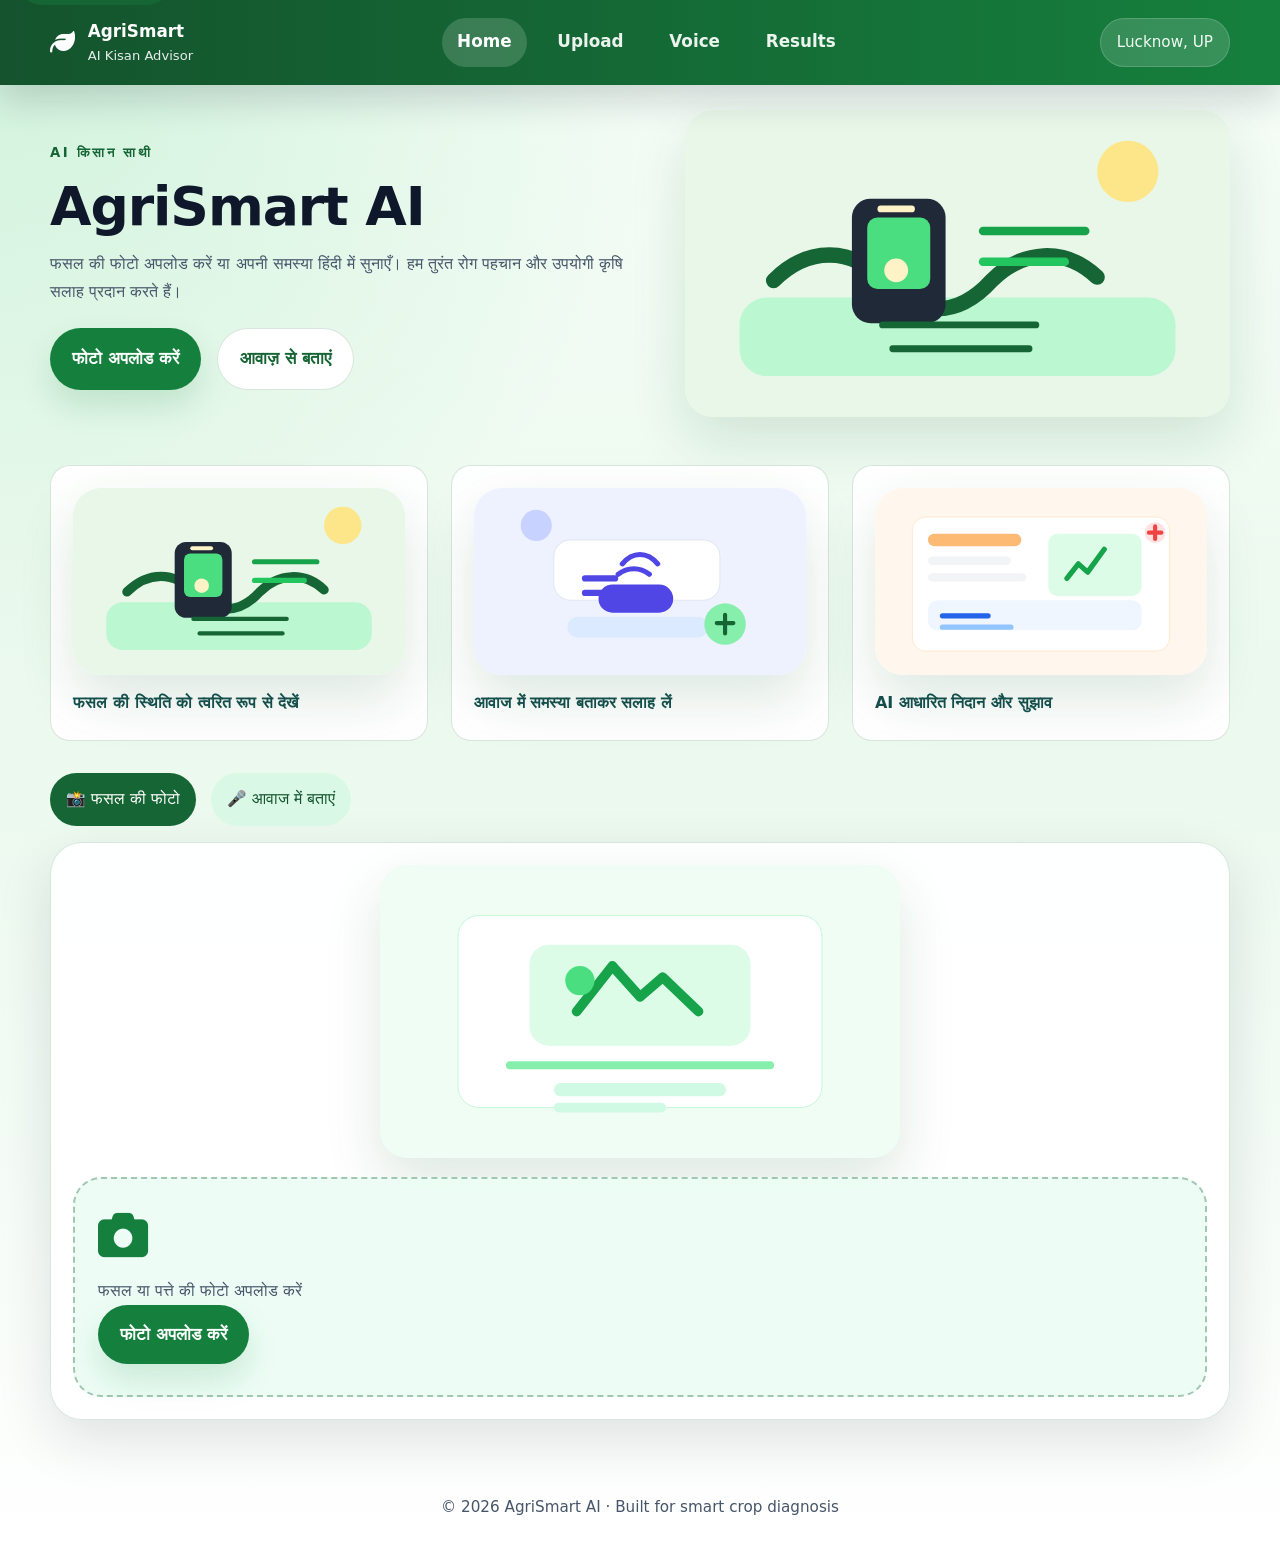
<file: index.html>
<!DOCTYPE html>
<html lang="hi">
<head>
  <meta charset="UTF-8">
  <meta name="viewport" content="width=device-width, initial-scale=1.0">
  <meta name="description" content="AgriSmart AI एक AI-आधारित कृषि सहायक है जो फसल की फोटो से रोग पहचान और उपयोगी सलाह देता है।">
  <meta name="theme-color" content="#15803d">
  <meta property="og:title" content="AgriSmart AI">
  <meta property="og:description" content="फसल की फोटो अपलोड करें और तुरंत AI से रोग पहचान और कृषि सलाह पाएं।">
  <title>AgriSmart AI</title>
  <link rel="stylesheet" href="css/style.css">
  <link rel="stylesheet" href="https://cdnjs.cloudflare.com/ajax/libs/font-awesome/6.5.0/css/all.min.css">
</head>
<body>
  <a class="skip-link" href="#main-content">मुख्य सामग्री पर जाएँ</a>
  <nav class="navbar" aria-label="Primary navigation">
    <div class="nav-container">
      <a class="logo" href="index.html" aria-label="AgriSmart AI होम">
        <i class="fas fa-leaf"></i>
        <div>
          <h2>AgriSmart</h2>
          <p>AI Kisan Advisor</p>
        </div>
      </a>
      <button class="menu-toggle" id="menu-toggle" aria-label="Open navigation menu" aria-expanded="false" aria-controls="nav-links">
        <span></span><span></span><span></span>
      </button>
      <div class="nav-links" id="nav-links">
        <a class="nav-link active" href="index.html">Home</a>
        <a class="nav-link" href="#upload-section">Upload</a>
        <a class="nav-link" href="#voice-section">Voice</a>
        <a class="nav-link" href="results.html">Results</a>
      </div>
      <div class="location" aria-label="Current location">Lucknow, UP</div>
    </div>
  </nav>

  <main id="main-content" class="container">
    <section class="hero" aria-labelledby="hero-heading">
      <div class="hero-grid">
        <div>
          <span class="eyebrow">AI किसान साथी</span>
          <h1 id="hero-heading">AgriSmart AI</h1>
          <p>फसल की फोटो अपलोड करें या अपनी समस्या हिंदी में सुनाएँ। हम तुरंत रोग पहचान और उपयोगी कृषि सलाह प्रदान करते हैं।</p>
          <div class="hero-actions">
            <button class="btn btn-primary" type="button" onclick="showTab(0)">फोटो अपलोड करें</button>
            <button class="btn btn-secondary" type="button" onclick="showTab(1)">आवाज़ से बताएं</button>
          </div>
        </div>
        <div class="hero-image">
          <img src="assets/crop-check.svg" alt="Illustration of an AI crop inspection app" loading="eager" decoding="async">
        </div>
      </div>
    </section>

    <section class="image-showcase" aria-label="App feature images">
      <article class="image-card">
        <img src="assets/crop-check.svg" alt="Illustration of checking crop health with a phone" loading="lazy" decoding="async">
        <p>फसल की स्थिति को त्वरित रूप से देखें</p>
      </article>
      <article class="image-card">
        <img src="assets/voice-guide.svg" alt="Illustration of voice-based crop guidance" loading="lazy" decoding="async">
        <p>आवाज में समस्या बताकर सलाह लें</p>
      </article>
      <article class="image-card">
        <img src="assets/diagnosis.svg" alt="Illustration of AI diagnosis results" loading="lazy" decoding="async">
        <p>AI आधारित निदान और सुझाव</p>
      </article>
    </section>

    <div class="tabs" role="tablist" aria-label="Upload or voice interface">
      <button class="tab-btn active" type="button" role="tab" aria-selected="true" aria-controls="photo-tab" onclick="showTab(0)">📸 फसल की फोटो</button>
      <button class="tab-btn" type="button" role="tab" aria-selected="false" aria-controls="voice-tab" onclick="showTab(1)">🎤 आवाज में बताएं</button>
    </div>

    <section id="photo-tab" class="tab-content" role="tabpanel" aria-labelledby="photo-tab-button">
      <div class="upload-box" id="upload-section">
        <div class="section-illustration">
          <img src="assets/upload-photo.svg" alt="Illustration of uploading a crop photo" loading="lazy" decoding="async">
        </div>
        <form id="upload-form" enctype="multipart/form-data">
          <input type="file" id="image-upload" accept="image/*" hidden>
          <div id="preview-card" class="preview-card" style="display:none;">
            <img id="preview-img" alt="Selected photo preview">
            <div id="preview-text"></div>
          </div>
          <div class="upload-area" onclick="document.getElementById('image-upload').click()" role="button" tabindex="0" onkeydown="if(event.key==='Enter'||event.key===' '){event.preventDefault(); document.getElementById('image-upload').click();}">
            <i class="fas fa-camera fa-3x" aria-hidden="true"></i>
            <p>फसल या पत्ते की फोटो अपलोड करें</p>
            <button id="upload-btn" type="button" class="btn btn-primary" onclick="uploadImage()">फोटो अपलोड करें</button>
          </div>
        </form>
      </div>
    </section>

    <section id="voice-tab" class="tab-content" role="tabpanel" aria-labelledby="voice-tab-button" hidden>
      <div class="voice-box" id="voice-section">
        <div class="section-illustration">
          <img src="assets/voice-guide.svg" alt="Illustration of a voice assistant guiding crop diagnosis" loading="lazy" decoding="async">
        </div>
        <button id="record-btn" class="record-btn" type="button" aria-label="Record voice note">
          <i class="fas fa-microphone" aria-hidden="true"></i>
        </button>
        <p id="voice-status">अपनी समस्या बताएं (हिंदी में बोलें)</p>
      </div>
    </section>
  </main>

  <footer class="site-footer">
    <p>© 2026 AgriSmart AI · Built for smart crop diagnosis</p>
  </footer>

  <script src="fronend.js"></script>
</body>
</html>
</file>
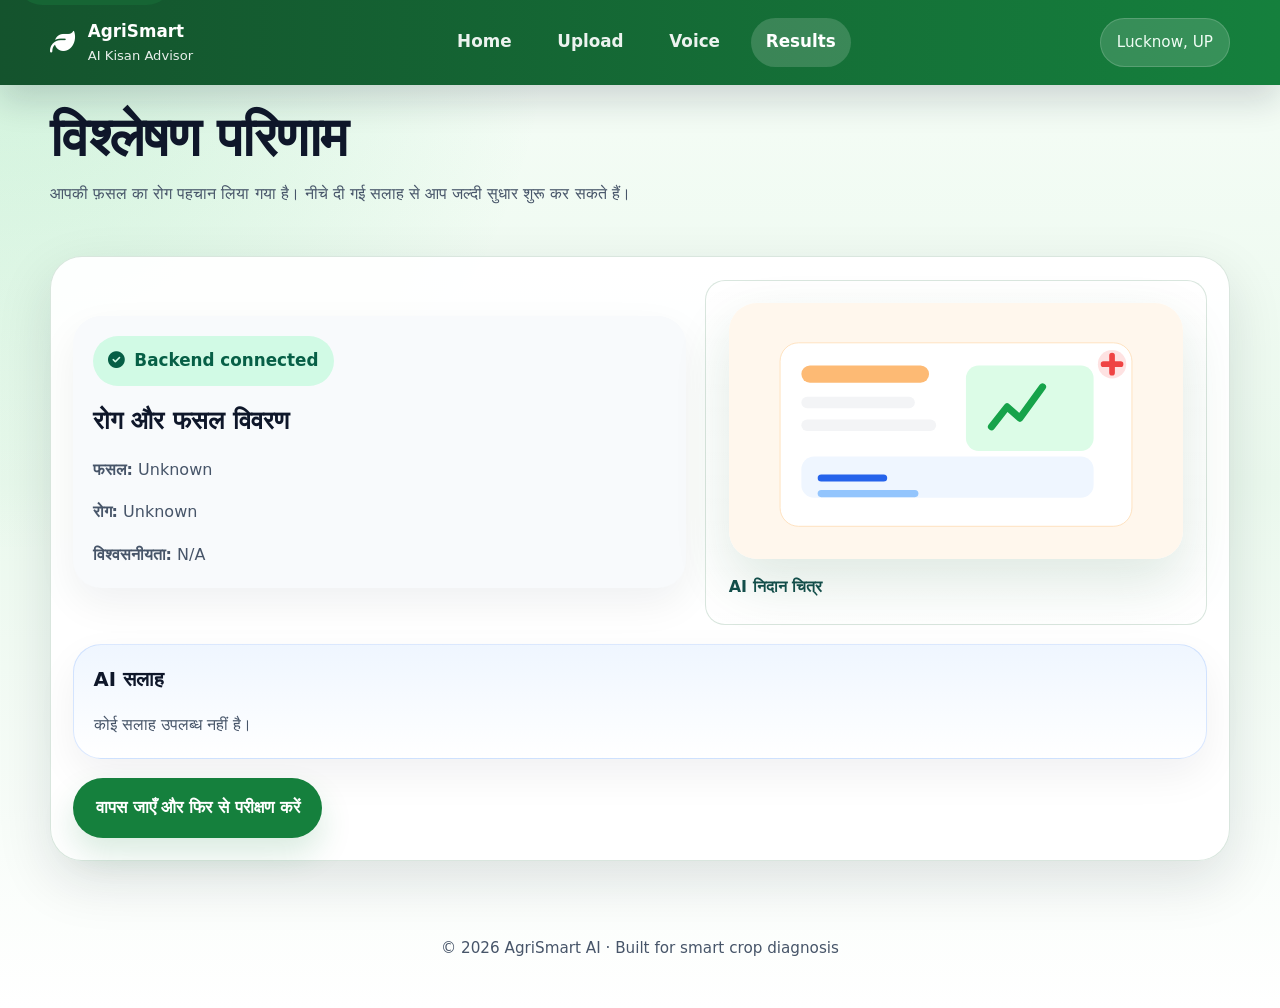
<file: results.html>
<!DOCTYPE html>
<html lang="hi">
<head>
  <meta charset="UTF-8">
  <meta name="viewport" content="width=device-width, initial-scale=1.0">
  <meta name="description" content="AgriSmart AI के विश्लेषण परिणाम देखें और फ़सल रोग की AI सलाह पढ़ें।">
  <meta name="theme-color" content="#15803d">
  <title>AgriSmart AI - रिजल्ट</title>
  <link rel="stylesheet" href="css/style.css">
  <link rel="stylesheet" href="https://cdnjs.cloudflare.com/ajax/libs/font-awesome/6.5.0/css/all.min.css">
</head>
<body>
  <a class="skip-link" href="#main-content">मुख्य सामग्री पर जाएँ</a>
  <nav class="navbar" aria-label="Primary navigation">
    <div class="nav-container">
      <a class="logo" href="index.html" aria-label="AgriSmart AI होम">
        <i class="fas fa-leaf"></i>
        <div>
          <h2>AgriSmart</h2>
          <p>AI Kisan Advisor</p>
        </div>
      </a>
      <button class="menu-toggle" id="menu-toggle" aria-label="Open navigation menu" aria-expanded="false" aria-controls="nav-links">
        <span></span><span></span><span></span>
      </button>
      <div class="nav-links" id="nav-links">
        <a class="nav-link" href="index.html">Home</a>
        <a class="nav-link" href="index.html#upload-section">Upload</a>
        <a class="nav-link" href="index.html#voice-section">Voice</a>
        <a class="nav-link active" href="results.html">Results</a>
      </div>
      <div class="location" aria-label="Current location">Lucknow, UP</div>
    </div>
  </nav>

  <main id="main-content" class="container">
    <section class="hero" aria-labelledby="result-heading">
      <h1 id="result-heading">विश्लेषण परिणाम</h1>
      <p>आपकी फ़सल का रोग पहचान लिया गया है। नीचे दी गई सलाह से आप जल्दी सुधार शुरू कर सकते हैं।</p>
    </section>

    <section class="tab-content result-card" aria-label="Analysis results">
      <div class="result-grid">
        <article class="result-summary">
          <div class="status-pill"><i class="fas fa-check-circle" aria-hidden="true"></i> Backend connected</div>
          <h2>रोग और फसल विवरण</h2>
          <p><strong>फसल:</strong> <span id="crop">-</span></p>
          <p><strong>रोग:</strong> <span id="disease">-</span></p>
          <p><strong>विश्वसनीयता:</strong> <span id="confidence">-</span></p>
        </article>

        <div class="result-image">
          <div class="image-card result-image-card">
            <img id="result-image" src="assets/diagnosis.svg" alt="Uploaded image or diagnosis illustration" loading="lazy" decoding="async">
            <p id="result-image-label">अपलोड की गई फ़ोटो</p>
          </div>
        </div>
      </div>

      <div class="advice-box">
        <h3>AI सलाह</h3>
        <p id="advice">-</p>
      </div>

      <a class="btn btn-primary" href="index.html">वापस जाएँ और फिर से परीक्षण करें</a>
    </section>
  </main>

  <footer class="site-footer">
    <p>© 2026 AgriSmart AI · Built for smart crop diagnosis</p>
  </footer>

  <script>
    const params = new URLSearchParams(window.location.search);

    document.getElementById('crop').textContent = params.get('crop') || 'Unknown';
    document.getElementById('disease').textContent = params.get('disease') || 'Unknown';
    document.getElementById('confidence').textContent = params.get('confidence') || 'N/A';

    const advice = params.get('advice');
    document.getElementById('advice').textContent = advice
      ? decodeURIComponent(advice)
      : 'कोई सलाह उपलब्ध नहीं है।';

    const imageUrl = params.get('imageUrl');
    const resultImage = document.getElementById('result-image');
    const imageLabel = document.getElementById('result-image-label');

    if (imageUrl && resultImage) {
      resultImage.src = decodeURIComponent(imageUrl);
      resultImage.alt = 'Uploaded crop photo';
      if (imageLabel) imageLabel.textContent = 'अपलोड की गई फ़ोटो';
    } else if (resultImage) {
      resultImage.src = 'assets/diagnosis.svg';
      resultImage.alt = 'Diagnosis illustration';
      if (imageLabel) imageLabel.textContent = 'AI निदान चित्र';
    }
  </script>
  <script src="fronend.js"></script>
</body>
</html>
</file>
<file: css/style.css>
:root {
  color-scheme: light;
  --bg: #f4fbf6;
  --surface: rgba(255, 255, 255, 0.94);
  --surface-strong: #ffffff;
  --text: #0f172a;
  --muted: #475569;
  --primary: #15803d;
  --primary-dark: #166534;
  --border: rgba(22, 101, 52, 0.16);
  --shadow: 0 20px 55px rgba(15, 23, 42, 0.12);
  --radius-lg: 28px;
  --radius-md: 20px;
  --space-xs: clamp(0.5rem, 1vw, 0.75rem);
  --space-sm: clamp(0.75rem, 1.2vw, 1rem);
  --space-md: clamp(1rem, 2vw, 1.4rem);
  --space-lg: clamp(1.4rem, 3vw, 2rem);
  --space-xl: clamp(2rem, 4vw, 3rem);
  --fs-body: clamp(0.95rem, 1vw + 0.75rem, 1.05rem);
  --fs-h1: clamp(1.9rem, 3vw + 1rem, 3.35rem);
  --fs-h2: clamp(1.3rem, 1.2vw + 1rem, 1.7rem);
}

* {
  box-sizing: border-box;
}

html {
  scroll-behavior: smooth;
}

body {
  margin: 0;
  min-height: 100vh;
  overflow-x: hidden;
  font-family: 'Inter', system-ui, -apple-system, BlinkMacSystemFont, 'Segoe UI', sans-serif;
  background: radial-gradient(circle at top left, rgba(34, 197, 94, 0.18), transparent 34%),
    linear-gradient(180deg, #f6fdf7 0%, #ebf9ee 48%, #ffffff 100%);
  color: var(--text);
  line-height: 1.65;
  font-size: var(--fs-body);
}

body::selection {
  background: var(--primary);
  color: #ffffff;
}

img {
  max-width: 100%;
  height: auto;
  display: block;
}

a {
  color: inherit;
}

button,
input,
textarea,
select {
  font: inherit;
}

button,
input,
textarea,
select,
a {
  min-height: 44px;
}

button:focus-visible,
a:focus-visible,
input:focus-visible {
  outline: 3px solid rgba(21, 128, 61, 0.34);
  outline-offset: 3px;
}

.skip-link {
  position: absolute;
  left: 1rem;
  top: -3rem;
  z-index: 200;
  background: var(--primary-dark);
  color: #ffffff;
  padding: 0.8rem 1rem;
  border-radius: 999px;
  transition: top 160ms ease;
}

.skip-link:focus {
  top: 1rem;
}

.navbar {
  position: sticky;
  top: 0;
  z-index: 100;
  background: linear-gradient(90deg, #14532d, #15803d);
  box-shadow: 0 16px 34px rgba(15, 23, 42, 0.16);
}

.nav-container {
  width: min(100% - 2rem, 1180px);
  margin: 0 auto;
  display: flex;
  align-items: center;
  justify-content: space-between;
  gap: var(--space-sm);
  padding: clamp(0.8rem, 1vw + 0.4rem, 1.1rem) 0;
}

.logo {
  display: inline-flex;
  align-items: center;
  gap: 0.8rem;
  color: #ffffff;
  text-decoration: none;
  flex: 0 1 auto;
}

.logo i {
  font-size: 1.55rem;
}

.logo h2,
.logo p {
  margin: 0;
}

.logo h2 {
  font-size: 1.05rem;
}

.logo p {
  font-size: 0.82rem;
  color: rgba(255, 255, 255, 0.9);
}

.nav-links {
  display: flex;
  align-items: center;
  gap: var(--space-sm);
  flex-wrap: wrap;
}

.nav-link {
  text-decoration: none;
  color: rgba(255, 255, 255, 0.92);
  font-weight: 600;
  padding: 0.65rem 0.95rem;
  border-radius: 999px;
  transition: background-color 180ms ease, color 180ms ease;
  display: inline-flex;
  align-items: center;
  justify-content: center;
}

.nav-link:hover,
.nav-link:focus-visible,
.nav-link.active {
  background: rgba(255, 255, 255, 0.16);
  color: #ffffff;
}

.menu-toggle {
  display: none;
  align-items: center;
  justify-content: center;
  width: 44px;
  height: 44px;
  padding: 0;
  border: 0;
  border-radius: 50%;
  background: rgba(255, 255, 255, 0.16);
  color: #ffffff;
  cursor: pointer;
}

.menu-toggle span {
  display: block;
  width: 20px;
  height: 2px;
  background: currentColor;
  margin: 3px 0;
  border-radius: 999px;
}

.location {
  background: rgba(255, 255, 255, 0.15);
  border: 1px solid rgba(255, 255, 255, 0.16);
  padding: 0.7rem 1rem;
  border-radius: 999px;
  font-size: 0.95rem;
  color: #f0fdf4;
  white-space: nowrap;
}

.container {
  width: min(100% - 2rem, 1180px);
  margin: 0 auto;
  padding: clamp(1.2rem, 2vw, 2rem) 0 clamp(2.4rem, 3vw, 3.2rem);
}

.hero {
  margin-bottom: var(--space-xl);
}

.hero-grid {
  display: grid;
  grid-template-columns: minmax(0, 1.05fr) minmax(320px, 0.95fr);
  gap: clamp(1.2rem, 2.5vw, 2rem);
  align-items: center;
}

.eyebrow {
  display: inline-flex;
  align-items: center;
  gap: 0.5rem;
  margin-bottom: 1rem;
  font-size: 0.83rem;
  font-weight: 800;
  color: var(--primary-dark);
  letter-spacing: 0.18em;
  text-transform: uppercase;
}

.hero h1 {
  margin: 0;
  font-size: var(--fs-h1);
  line-height: 1.04;
  letter-spacing: -0.02em;
}

.hero p,
.hero-card p,
.section-intro p,
.result-summary p,
.advice-box p,
.voice-box p,
.upload-area p,
.image-card p {
  margin: 0.9rem 0 0;
  font-size: 1rem;
  line-height: 1.75;
  color: var(--muted);
}

.hero-actions {
  display: flex;
  flex-wrap: wrap;
  gap: var(--space-sm);
  margin-top: 1.4rem;
}

.btn {
  display: inline-flex;
  align-items: center;
  justify-content: center;
  border: none;
  border-radius: 999px;
  padding: clamp(0.85rem, 1.4vw, 1rem) clamp(1rem, 2vw, 1.4rem);
  font-size: var(--fs-body);
  font-weight: 700;
  cursor: pointer;
  transition: transform 180ms ease, box-shadow 180ms ease, background-color 180ms ease;
  text-decoration: none;
  min-height: 48px;
  white-space: nowrap;
}

.btn:hover {
  transform: translateY(-1px);
}

.btn-primary {
  background: var(--primary);
  color: #ffffff;
  box-shadow: 0 16px 32px rgba(21, 128, 61, 0.16);
}

.btn-secondary {
  background: var(--surface-strong);
  color: var(--primary-dark);
  border: 1px solid rgba(22, 101, 52, 0.16);
}

.backend-status {
  margin-top: 1.3rem;
  display: inline-flex;
  align-items: center;
  gap: 0.65rem;
  padding: 0.8rem 1rem;
  flex-wrap: wrap;
  border-radius: 999px;
  border: 1px solid rgba(22, 101, 52, 0.16);
  background: rgba(236, 253, 245, 0.95);
  color: #0f5132;
  font-weight: 700;
}

.backend-status.error {
  background: rgba(254, 226, 226, 0.95);
  border-color: rgba(239, 68, 68, 0.24);
  color: #991b1b;
}

.hero-image img,
.image-card img,
.section-illustration img,
.result-image img {
  width: 100%;
  display: block;
  border-radius: var(--radius-lg);
  box-shadow: 0 24px 56px rgba(22, 101, 52, 0.14);
  object-fit: cover;
}

.image-showcase {
  display: grid;
  grid-template-columns: repeat(auto-fit, minmax(220px, 1fr));
  gap: var(--space-md);
  margin: 1.6rem 0 2rem;
}

.image-card {
  background: linear-gradient(180deg, rgba(255, 255, 255, 0.94), #ffffff);
  border: 1px solid var(--border);
  border-radius: var(--radius-md);
  padding: var(--space-md);
  transition: transform 180ms ease, box-shadow 180ms ease;
  min-width: 0;
}

.image-card:hover {
  transform: translateY(-3px);
  box-shadow: var(--shadow);
}

.image-card p {
  font-weight: 700;
  color: #134e4a;
  margin-top: 0.9rem;
}

.tabs {
  display: flex;
  gap: var(--space-sm);
  margin-bottom: 1rem;
  flex-wrap: wrap;
}

.tab-btn {
  border: none;
  border-radius: 999px;
  padding: 0.85rem 1rem;
  font-size: 0.98rem;
  background: #d9f9e6;
  min-height: 44px;
  color: #14532d;
  cursor: pointer;
  transition: background-color 180ms ease, transform 180ms ease;
}

.tab-btn:hover {
  background: #b7f3c4;
}

.tab-btn.active {
  background: var(--primary-dark);
  color: #ffffff;
}

.tab-content {
  background: var(--surface);
  border: 1px solid var(--border);
  border-radius: 32px;
  padding: clamp(1rem, 2vw, 1.4rem);
  box-shadow: var(--shadow);
}

.upload-box,
.voice-box {
  display: grid;
  gap: 1.2rem;
}

.upload-area {
  cursor: pointer;
  border: 2px dashed rgba(22, 101, 52, 0.35);
  border-radius: var(--radius-lg);
  padding: clamp(1.3rem, 2.4vw, 2.2rem) clamp(1rem, 2vw, 1.4rem);
  transition: background-color 180ms ease, border-color 180ms ease;
  background: rgba(236, 253, 245, 0.92);
}

.upload-area:hover {
  background: rgba(220, 252, 231, 0.92);
  border-color: #22c55e;
}

.upload-area i {
  color: var(--primary);
}

.preview-card {
  display: none;
  grid-template-columns: 90px 1fr;
  gap: 1rem;
  align-items: center;
  padding: 1rem;
  margin-bottom: 1rem;
  border-radius: var(--radius-md);
  border: 1px solid rgba(22, 101, 52, 0.16);
  background: rgba(255, 255, 255, 0.94);
}

.preview-card img {
  width: 90px;
  height: 90px;
  object-fit: cover;
  border-radius: 18px;
  box-shadow: 0 16px 32px rgba(22, 101, 52, 0.08);
}

#preview-text {
  color: #133b24;
  font-weight: 700;
}

.voice-box {
  text-align: center;
}

.section-illustration {
  max-width: 520px;
  margin: 0 auto;
}

.section-illustration img {
  background: #f0fdf4;
}

.record-btn {
  width: 92px;
  height: 92px;
  border: none;
  border-radius: 50%;
  background: linear-gradient(180deg, #22c55e, #15803d);
  color: #ffffff;
  font-size: 1.55rem;
  cursor: pointer;
  transition: transform 180ms ease, box-shadow 180ms ease;
  box-shadow: 0 18px 40px rgba(22, 101, 52, 0.22);
}

.record-btn:hover {
  transform: scale(1.04);
}

.result-card {
  padding: 1.4rem;
}

.result-grid {
  display: grid;
  grid-template-columns: minmax(0, 1.1fr) minmax(260px, 0.9fr);
  gap: 1.2rem;
  align-items: center;
}

.result-summary,
.advice-box {
  border-radius: var(--radius-lg);
  padding: 1.2rem;
  background: #f8fafc;
  box-shadow: 0 16px 40px rgba(15, 23, 42, 0.06);
}

.result-summary h2,
.advice-box h3 {
  margin-top: 0;
  margin-bottom: 0.7rem;
}

.status-pill {
  display: inline-flex;
  align-items: center;
  gap: 0.6rem;
  padding: 0.7rem 0.95rem;
  border-radius: 999px;
  background: #d1fae5;
  color: #065f46;
  font-weight: 700;
  margin-bottom: 0.9rem;
}

.advice-box {
  margin-top: 1.2rem;
  background: linear-gradient(180deg, #eff6ff 0%, #ffffff 100%);
  border: 1px solid rgba(59, 130, 246, 0.18);
  overflow-wrap: anywhere;
}

.result-card .btn {
  margin-top: 1.2rem;
}

.site-footer {
  padding: 1.3rem 0 2rem;
  color: var(--muted);
  text-align: center;
  font-size: 0.95rem;
}

@media (max-width: 1023px) {
  .hero-grid,
  .result-grid {
    grid-template-columns: 1fr;
  }

  .hero-image {
    max-width: 480px;
  }
}

@media (max-width: 767px) {
  .nav-container {
    flex-wrap: wrap;
  }

  .menu-toggle {
    display: inline-flex;
    flex-direction: column;
  }

  .nav-links {
    width: 100%;
    display: none;
    flex-direction: column;
    align-items: stretch;
    padding-top: 0.5rem;
  }

  .nav-links.open {
    display: flex;
  }

  .nav-link {
    width: 100%;
    justify-content: center;
  }

  .location {
    display: none;
  }

  .container {
    width: min(100% - 1rem, 1180px);
    padding: 1rem 0 2.5rem;
  }

  .hero-actions {
    flex-direction: column;
  }

  .hero-actions .btn,
  .tab-btn {
    width: 100%;
    justify-content: center;
  }

  .tabs {
    gap: 0.55rem;
  }

  .tab-content {
    padding: 1rem;
  }

  .preview-card {
    grid-template-columns: 1fr;
  }

  .result-card {
    padding: 1rem;
  }

  .upload-area {
    padding: 1.25rem 0.95rem;
  }
}

@media (max-width: 480px) {
  .hero h1 {
    font-size: clamp(1.7rem, 6vw, 2.2rem);
  }

  .nav-container {
    gap: 0.7rem;
  }

  .logo h2 {
    font-size: 0.95rem;
  }

  .btn {
    width: 100%;
  }

  .tab-btn {
    text-align: center;
  }
}

@media (min-width: 1440px) {
  .container {
    width: min(100% - 4rem, 1280px);
  }
}

@media (prefers-reduced-motion: reduce) {
  html {
    scroll-behavior: auto;
  }

  *, *::before, *::after {
    animation-duration: 0.01ms !important;
    animation-iteration-count: 1 !important;
    transition-duration: 0.01ms !important;
  }
}
</file>
